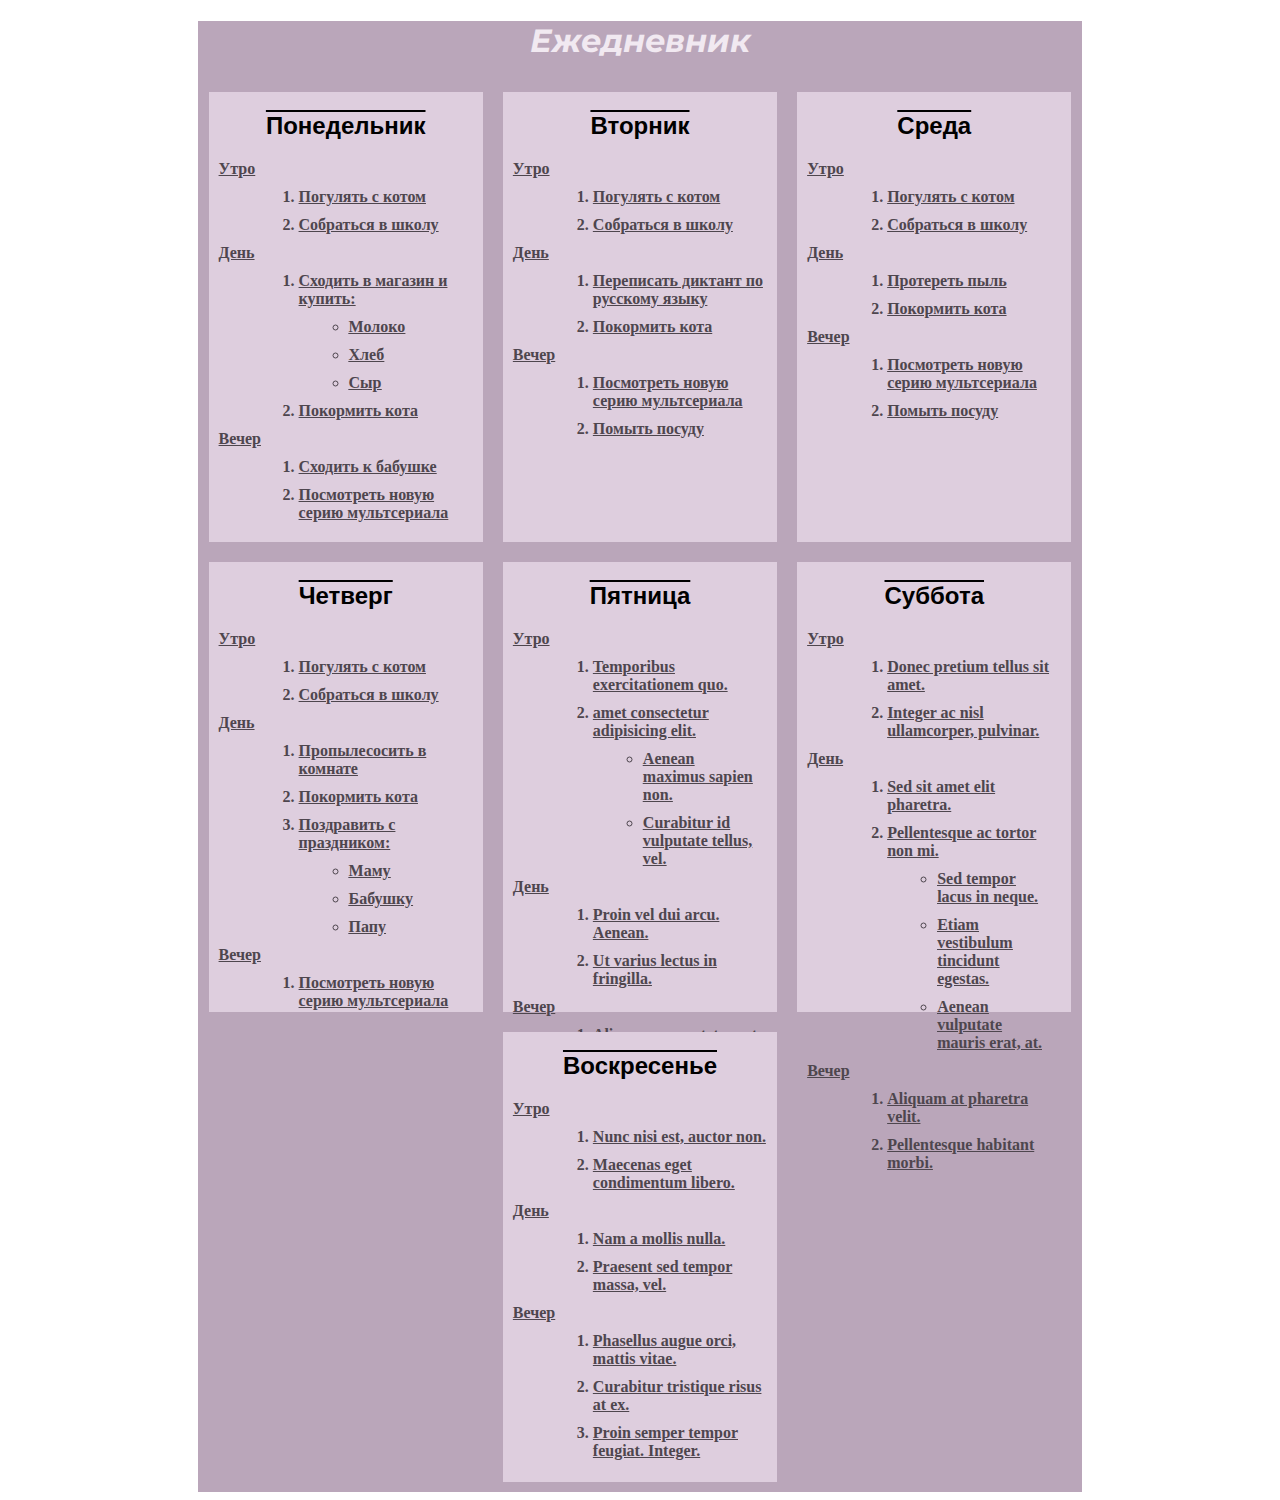
<file: HTML_Projects/lesson_4_creation-of-diary/index.html>
<!DOCTYPE html>
<html>

<head>
  <meta charset="utf-8">
  <meta name="viewport" content="width=device-width">
  <title>My diary</title>
  <link href="style.css" rel="stylesheet" type="text/css" />
  <link href="#" rel="icon">
</head>

<body>  
    <div class="content_main">
        <h1>Ежедневник</h1>
        <div class="week">
            <div class="day">
                <h2>Понедельник</h2>
                <dl>
                    <dt>Утро</dt>
                    <dd>
                        <ol>
                            <li>Погулять с котом</li>
                            <li>Собраться в школу</li>
                        </ol>
                    </dd>
                    <dt>День</dt>
                    <dd>
                        <ol>
                            <li>Сходить в магазин и купить:
                                <ul>
                                    <li>Молоко</li>
                                    <li>Хлеб</li>
                                    <li>Сыр</li>
                                </ul>
                            </li>
                            <li>Покормить кота</li>
                        </ol>
                    </dd>
                    <dt>Вечер</dt>
                    <dd>
                        <ol>
                            <li>Сходить к бабушке</li>
                            <li>Посмотреть новую серию мультсериала</li>
                        </ol>
                    </dd>
                </dl>
            </div>
            <div class="day">
                <h2>Вторник</h2>
                <dl>
                    <dt>Утро</dt>
                    <dd>
                        <ol>
                            <li>Погулять с котом</li>
                            <li>Собраться в школу</li>
                        </ol>
                    </dd>
                    <dt>День</dt>
                    <dd>
                        <ol>
                            <li>Переписать диктант по русскому языку</li>
                            <li>Покормить кота</li>
                        </ol>
                    </dd>
                    <dt>Вечер</dt>
                    <dd>
                        <ol>
                            <li>Посмотреть новую серию мультсериала</li>
                            <li>Помыть посуду</li>
                        </ol>
                    </dd>
                </dl>
            </div>
            <div class="day"><h2>Среда</h2>
               <dl>
                    <dt>Утро</dt>
                    <dd>
                        <ol>
                            <li>Погулять с котом</li>
                            <li>Собраться в школу</li>
                        </ol>
                    </dd>
                    <dt>День</dt>
                    <dd>
                        <ol>
                            <li>Протереть пыль</li>
                            <li>Покормить кота</li>
                        </ol>
                    </dd>
                    <dt>Вечер</dt>
                    <dd>
                        <ol>
                            <li>Посмотреть новую серию мультсериала</li>
                            <li>Помыть посуду</li>
                        </ol>
                    </dd>
                </dl>
            </div>
            <div class="day"><h2>Четверг</h2>
               <dl>
                    <dt>Утро</dt>
                    <dd>
                        <ol>
                            <li>Погулять с котом</li>
                            <li>Собраться в школу</li>
                        </ol>
                    </dd>
                    <dt>День</dt>
                    <dd>
                        <ol>
                            <li>Пропылесосить в комнате</li>
                            <li>Покормить кота</li>
                            <li>Поздравить с праздником:
                                <ul>
                                    <li>Маму</li>
                                    <li>Бабушку</li>
                                    <li>Папу</li>
                                </ul>
                            </li>
                        </ol>
                    </dd>
                    <dt>Вечер</dt>
                    <dd>
                        <ol>
                            <li>Посмотреть новую серию мультсериала</li>
                        </ol>
                    </dd>
                </dl>
            </div>
            <div class="day"><h2>Пятница</h2>
            <dl>
                <dt>Утро</dt>
                <dd>
                    <ol>
                        <li>Temporibus exercitationem quo.</li>
                        <li>amet consectetur adipisicing elit.
                            <ul>
                                <li>Aenean maximus sapien non.</li>
                                <li>Curabitur id vulputate tellus, vel.</li>
                            </ul>
                        </li>
                    </ol>
                </dd>
                <dt>День</dt>
                <dd>
                    <ol>
                        <li>Proin vel dui arcu. Aenean.</li>
                        <li>Ut varius lectus in fringilla.</li>
                    </ol>
                </dd>
                    <dt>Вечер</dt>
                    <dd>
                        <ol>
                            <li>Aliquam consectetur est et turpis.</li>
                            <li>Nullam sed efficitur justo. Ut.</li>
                        </ol>
                    </dd>
            </dl>
            </div>
            <div class="day"><h2>Суббота</h2>
            <dl>
                <dt>Утро</dt>
                <dd>
                    <ol>
                        <li>Donec pretium tellus sit amet.</li>
                        <li>Integer ac nisl ullamcorper, pulvinar.</li>
                    </ol>
                </dd>
                <dt>День</dt>
                <dd>
                    <ol>
                        <li>Sed sit amet elit pharetra.</li>
                        <li>Pellentesque ac tortor non mi.
                            <ul>
                                <li>Sed tempor lacus in neque.</li>
                                <li>Etiam vestibulum tincidunt egestas.</li>
                                <li>Aenean vulputate mauris erat, at.</li>
                            </ul>
                        </li>
                    </ol>
                </dd>
                    <dt>Вечер</dt>
                    <dd>
                        <ol>
                            <li>Aliquam at pharetra velit.</li>
                            <li>Pellentesque habitant morbi.</li>
                        </ol>
                    </dd>
            </dl>
            </div>
            <div class="day"><h2>Воскресенье</h2>
            <dl>
                <dt>Утро</dt>
                <dd>
                    <ol>
                        <li>Nunc nisi est, auctor non.</li>
                        <li>Maecenas eget condimentum libero.</li>
                    </ol>
                </dd>
                <dt>День</dt>
                <dd>
                    <ol>
                        <li>Nam a mollis nulla.</li>
                        <li>Praesent sed tempor massa, vel.</li>
                    </ol>
                </dd>
                    <dt>Вечер</dt>
                    <dd>
                        <ol>
                            <li>Phasellus augue orci, mattis vitae.</li>
                            <li>Curabitur tristique risus at ex.</li>
                            <li>Proin semper tempor feugiat. Integer.</li>
                        </ol>
                    </dd>
            </dl>
            </div>
        </div>
    </div>
</body>


</html>
</file>
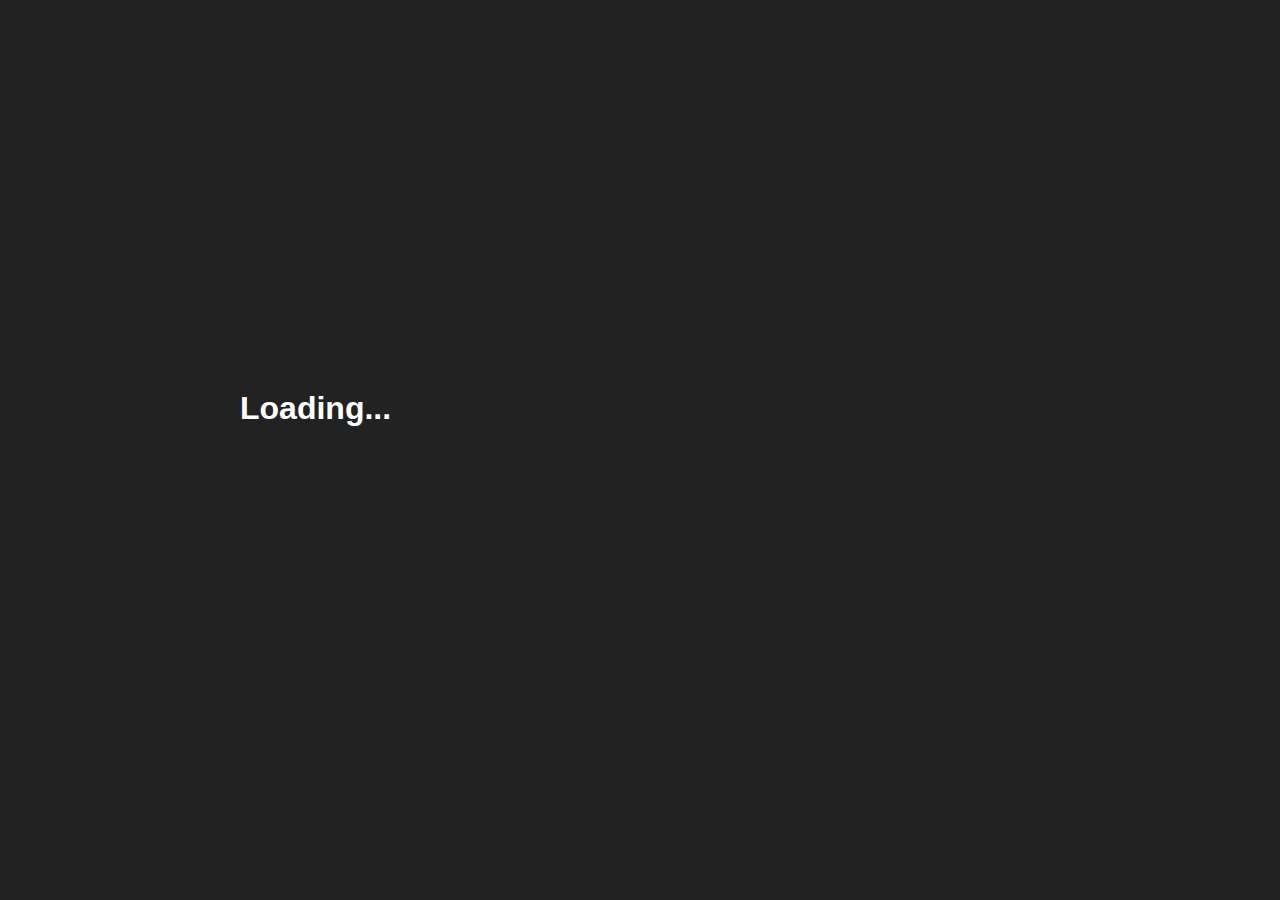
<file: HTML_Projects/lesson_5_loading-screen/index.html>
<!DOCTYPE html>
<html>

<head>
  <meta charset="utf-8">
  <meta name="viewport" content="width=device-width">
  <title>Loading screen</title>
  <link href="style.css" rel="stylesheet" type="text/css" />
  <link href="#" rel="icon">
</head>

<body>  
  <div class="content">
    <h1>
      Loading
      <span class="flashing__dots">...</span>
    </h1>
    <div class="loading__bar"></div>
  </div>
</body>



</html>
</file>
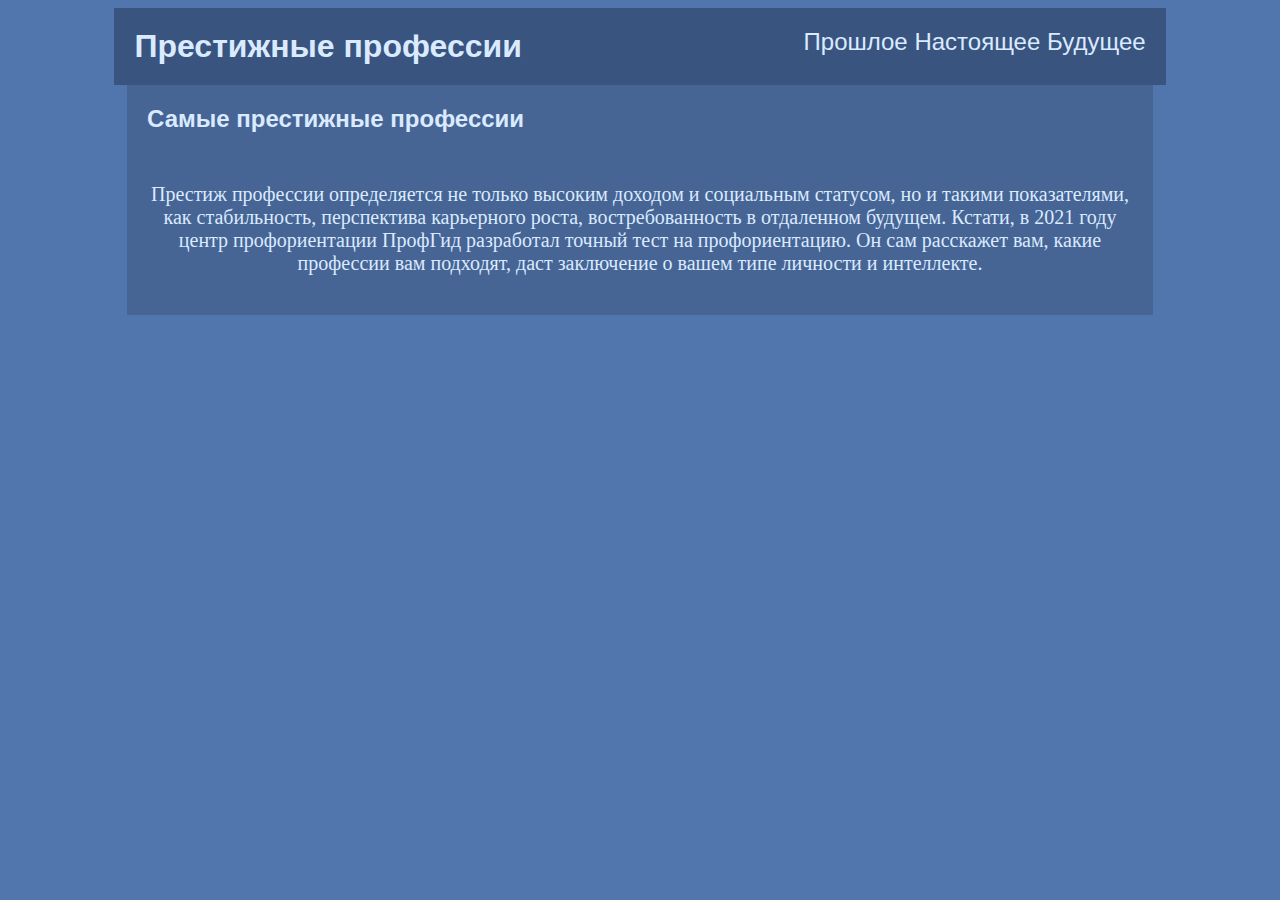
<file: HTML_Projects/lesson_6_prestigious-jobs/index.html>
<!DOCTYPE html>
<html>

<head>
  <meta charset="utf-8">
  <meta name="viewport" content="width=device-width">
  <title>Prestigious jobs</title>
  <link href="style.css" rel="stylesheet" type="text/css" />
  <link href="#" rel="icon">
</head>

<body>  
    <header>
        <div class="main_header">
            <a href="index.html">
                <h1>Престижные профессии</h1>
            </a>
            <div class="menu">
                <a href="past.html">Прошлое</a>
                <a href="present.html">Настоящее</a>
                <a href="future.html">Будущее</a>
            </div>
        </div>
    </header>
    

    <main>
        <div class="main_content">
            <h2>Самые престижные профессии</h2>
            <div class="main_information">
                <p>
                Престиж профессии определяется не только высоким доходом и социальным статусом, но и такими показателями, как стабильность, перспектива карьерного роста, востребованность в отдаленном будущем. Кстати, в 2021 году центр профориентации ПрофГид разработал точный тест на профориентацию. Он сам расскажет вам, какие профессии вам подходят, даст заключение о вашем типе личности и интеллекте.
                </p>
            </div>
        </div>

    </main>

    <footer>
    </footer>

</body>



</html>
</file>
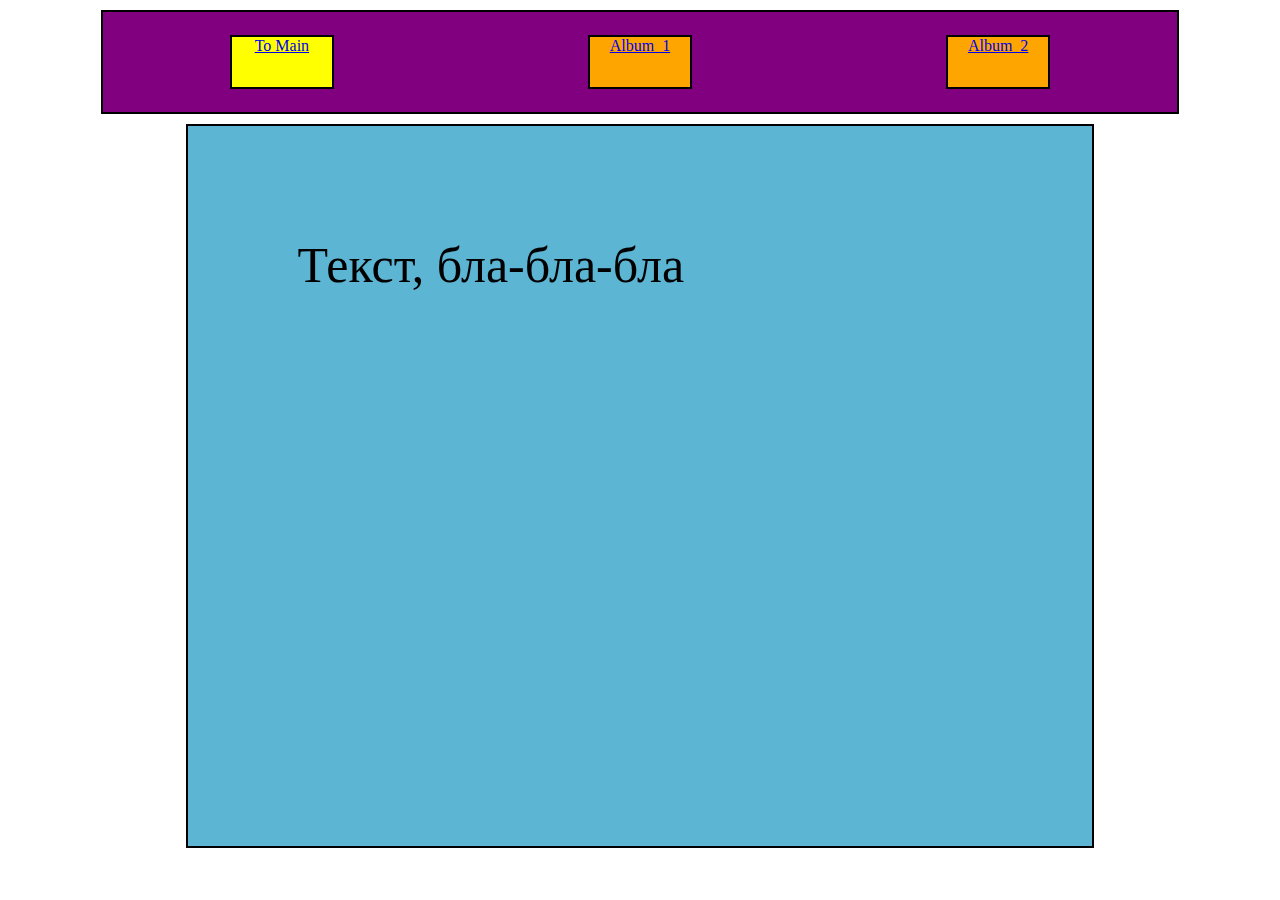
<file: HTML_Projects/Лаборатория/my_family_album/index.html>
<!DOCTYPE html>
<html>

<head>
  <meta charset="utf-8">
  <meta name="viewport" content="width=device-width">
  <title>Main</title>
  <link href="style.css" rel="stylesheet" type="text/css" />
</head>

<body>  

  <div class="header">
    <a class="main_btn" href="index.html">To Main</a>
    <a class="album_btn" href="album_1.html">Album_1</a>
    <a class="album_btn" href="album_2.html">Album_2</a>
  </div>
  <div class="main">
    <div class="text">
      Текст, бла-бла-бла
    </div>
  </div>
</body>

</html>
</file>
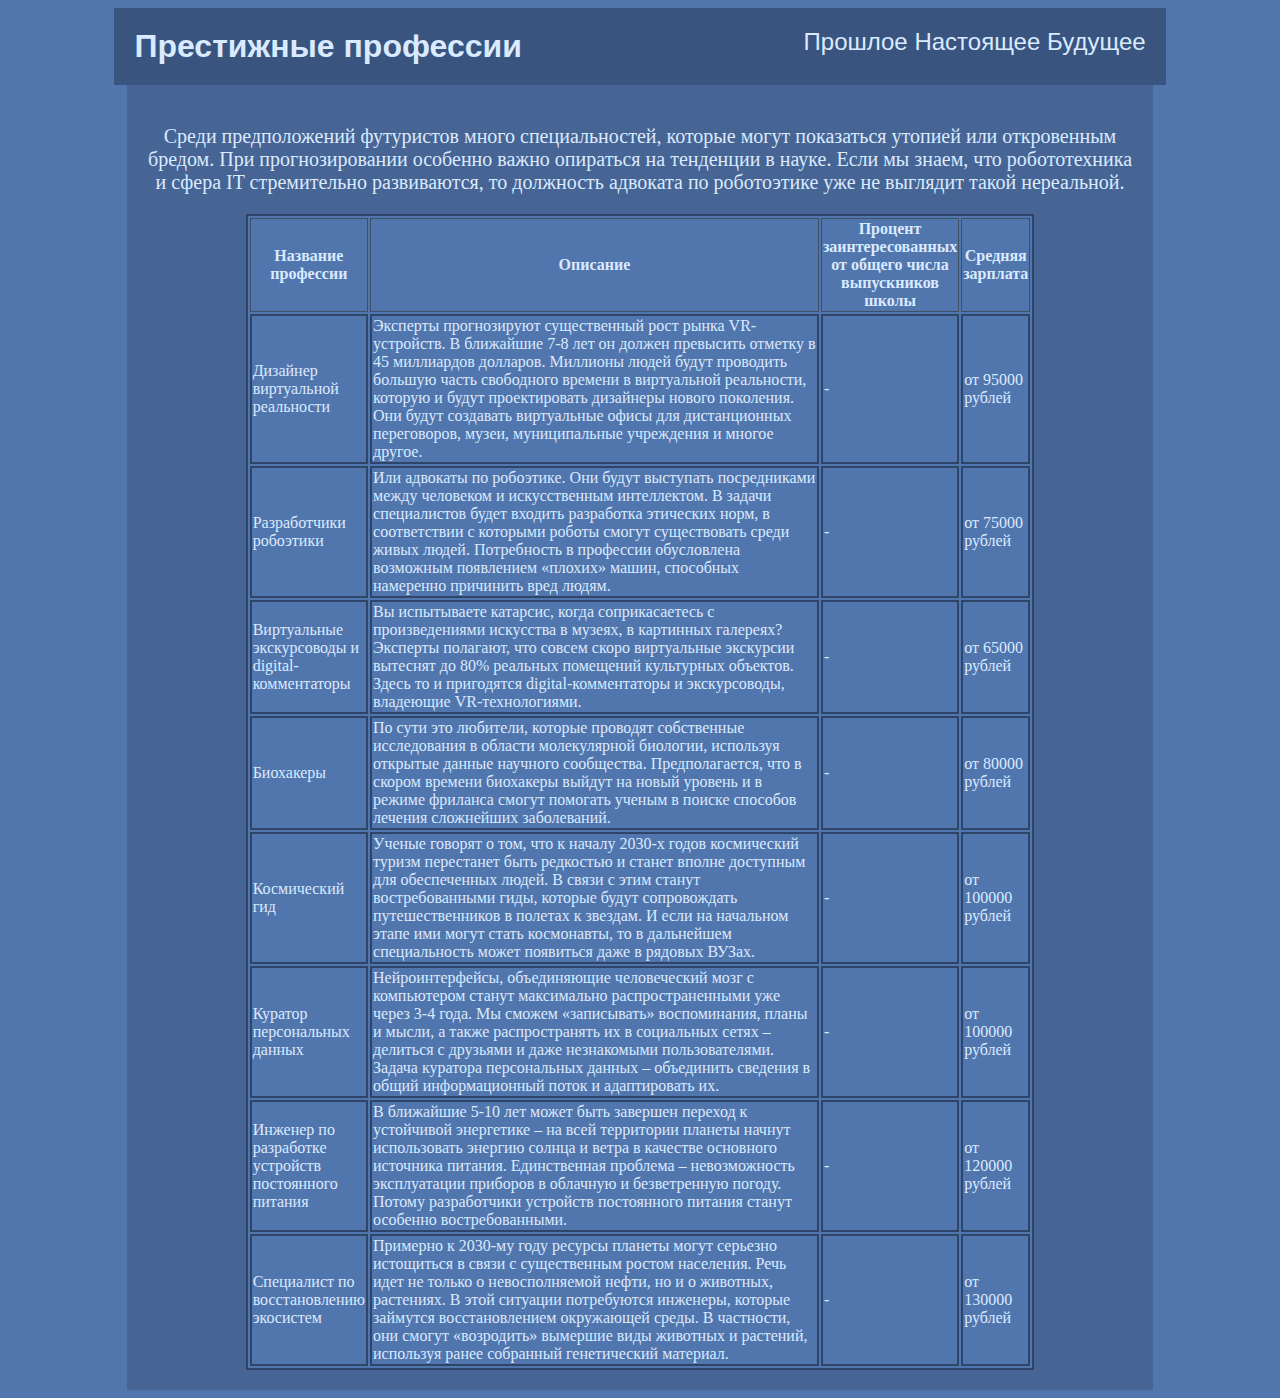
<file: HTML_Projects/lesson_6_prestigious-jobs/future.html>
<!DOCTYPE html>
<html>

<head>
  <meta charset="utf-8">
  <meta name="viewport" content="width=device-width">
  <title>Prestigious jobs</title>
  <link href="style.css" rel="stylesheet" type="text/css" />
  <link href="#" rel="icon">
</head>

<body>  
    <header>
        <div class="main_header">
            <a href="index.html">
                <h1>Престижные профессии</h1>
            </a>
            <div class="menu">
                <a href="past.html">Прошлое</a>
                <a href="present.html">Настоящее</a>
                <a href="future.html">Будущее</a>
            </div>
        </div>
    </header>
    

    <main>
        <div class="main_content">
            <div class="main_information">
                <p>Среди предположений футуристов много специальностей, которые могут
                показаться утопией или откровенным бредом. При прогнозировании
                особенно важно опираться на тенденции в науке. Если мы знаем, что
                робототехника и сфера IT стремительно развиваются, то должность адвоката
                по роботоэтике уже не выглядит такой нереальной.
                </p>
            </div>
            <table class="table">
                <tr>
                    <th>Название профессии</th>
                    <th>Описание</th>
                    <th>Процент заинтересованных от общего числа выпускников школы</th>
                    <th>Средняя зарплата</th>
                </tr>
                <tr>
                    <td>Дизайнер виртуальной реальности</td>
                    <td>Эксперты прогнозируют существенный рост рынка VR-устройств. В ближайшие 7-8 лет он должен превысить отметку в 45 миллиардов долларов. Миллионы людей будут проводить большую часть свободного времени в виртуальной реальности, которую и будут проектировать дизайнеры нового поколения. Они будут создавать виртуальные офисы для дистанционных переговоров, музеи, муниципальные учреждения и многое другое.</td>
                    <td>-</td>
                    <td>от 95000 рублей</td>
                </tr>
                <tr>
                    <td>Разработчики робоэтики</td>
                    <td>Или адвокаты по робоэтике. Они будут выступать посредниками между человеком и искусственным интеллектом. В задачи специалистов будет входить разработка этических норм, в соответствии с которыми роботы смогут существовать среди живых людей. Потребность в профессии обусловлена возможным появлением «плохих» машин, способных намеренно причинить вред людям.</td>
                    <td>-</td>
                    <td>от 75000 рублей</td>
                </tr>
                <tr>
                    <td>Виртуальные экскурсоводы и digital-комментаторы</td>
                    <td>Вы испытываете катарсис, когда соприкасаетесь с произведениями искусства в музеях, в картинных галереях? Эксперты полагают, что совсем скоро виртуальные экскурсии вытеснят до 80% реальных помещений культурных объектов. Здесь то и пригодятся digital-комментаторы и экскурсоводы, владеющие VR-технологиями.</td>
                    <td>-</td>
                    <td>от 65000 рублей</td>
                </tr>
                <tr>
                    <td>Биохакеры</td>
                    <td>По сути это любители, которые проводят собственные исследования в области молекулярной биологии, используя открытые данные научного сообщества. Предполагается, что в скором времени биохакеры выйдут на новый уровень и в режиме фриланса смогут помогать ученым в поиске способов лечения сложнейших заболеваний.</td>
                    <td>-</td>
                    <td>от 80000 рублей</td>
                </tr>
                <tr>
                    <td>Космический гид</td>
                    <td>Ученые говорят о том, что к началу 2030-х годов космический туризм перестанет быть редкостью и станет вполне доступным для обеспеченных людей. В связи с этим станут востребованными гиды, которые будут сопровождать путешественников в полетах к звездам. И если на начальном этапе ими могут стать космонавты, то в дальнейшем специальность может появиться даже в рядовых ВУЗах.</td>
                    <td>-</td>
                    <td>от 100000 рублей</td>
                </tr>
                <tr>
                    <td>Куратор персональных данных</td>
                    <td>Нейроинтерфейсы, объединяющие человеческий мозг с компьютером станут максимально распространенными уже через 3-4 года. Мы сможем «записывать» воспоминания, планы и мысли, а также распространять их в социальных сетях – делиться с друзьями и даже незнакомыми пользователями. Задача куратора персональных данных – объединить сведения в общий информационный поток и адаптировать их.</td>
                    <td>-</td>
                    <td>от 100000 рублей</td>
                </tr>
                <tr>
                    <td>Инженер по разработке устройств постоянного питания</td>
                    <td>В ближайшие 5-10 лет может быть завершен переход к устойчивой энергетике – на всей территории планеты начнут использовать энергию солнца и ветра в качестве основного источника питания. Единственная проблема – невозможность эксплуатации приборов в облачную и безветренную погоду. Потому разработчики устройств постоянного питания станут особенно востребованными.</td>
                    <td>-</td>
                    <td>от 120000 рублей</td>
                </tr>
                <tr>
                    <td>Специалист по восстановлению экосистем</td>
                    <td>Примерно к 2030-му году ресурсы планеты могут серьезно истощиться в связи с существенным ростом населения. Речь идет не только о невосполняемой нефти, но и о животных, растениях. В этой ситуации потребуются инженеры, которые займутся восстановлением окружающей среды. В частности, они смогут «возродить» вымершие виды животных и растений, используя ранее собранный генетический материал.</td>
                    <td>-</td>
                    <td>от 130000 рублей</td>
                </tr>
            </table>
        </div>
    </main>

    <footer>
    </footer>

</body>



</html>
</file>
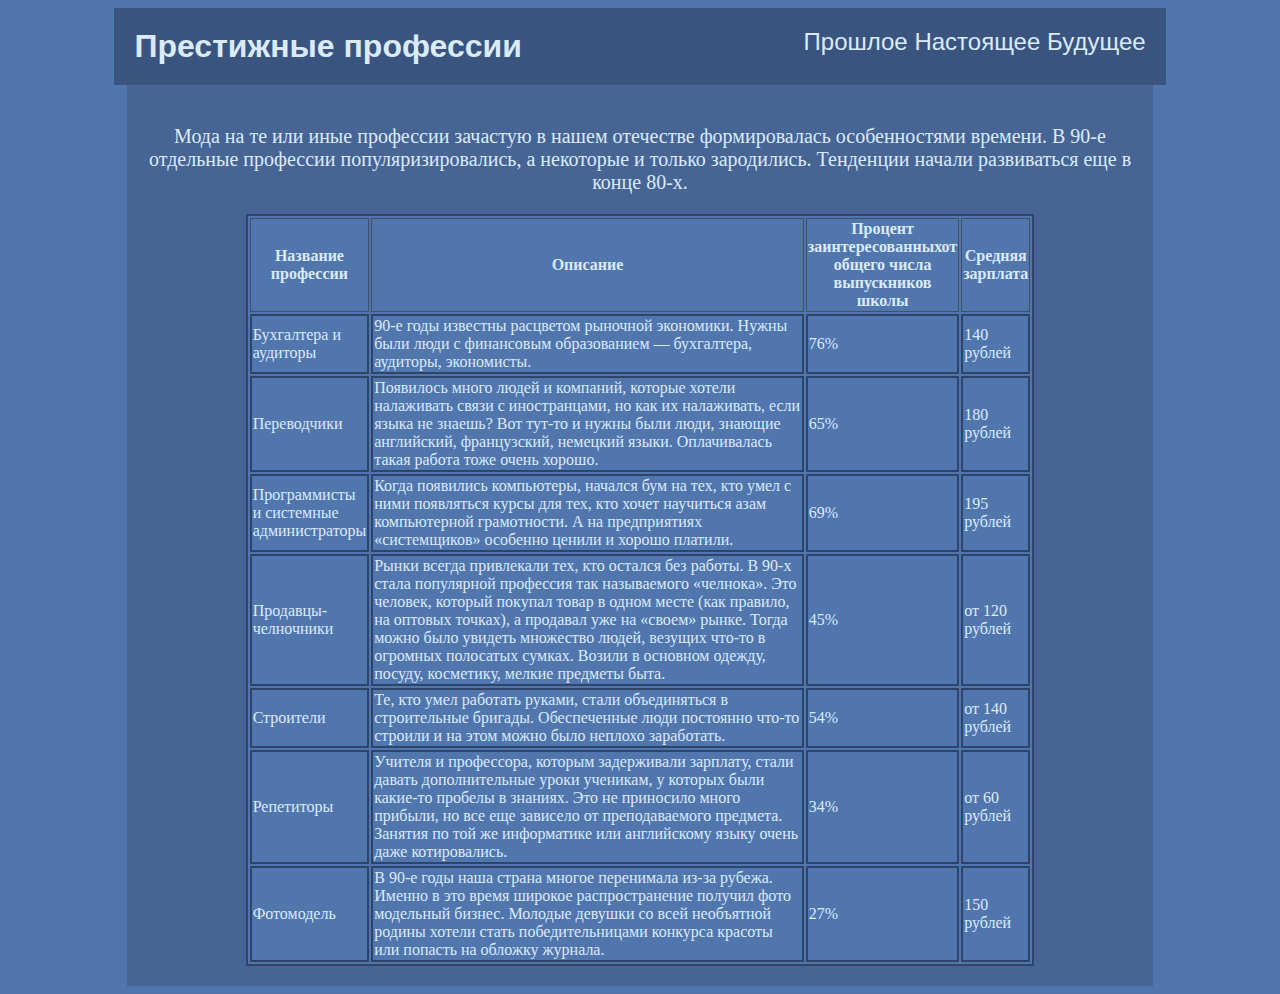
<file: HTML_Projects/lesson_6_prestigious-jobs/past.html>
<!DOCTYPE html>
<html>

<head>
  <meta charset="utf-8">
  <meta name="viewport" content="width=device-width">
  <title>Prestigious jobs</title>
  <link href="style.css" rel="stylesheet" type="text/css" />
  <link href="#" rel="icon">
</head>

<body>  
    <header>
        <div class="main_header">
            <a href="index.html">
                <h1>Престижные профессии</h1>
            </a>
            <div class="menu">
                <a href="past.html">Прошлое</a>
                <a href="present.html">Настоящее</a>
                <a href="future.html">Будущее</a>
            </div>
        </div>
    </header>
    

    <main>
        <div class="main_content">
            <div class="main_information">
                    <p>Мода на те или иные профессии зачастую в нашем отечестве формировалась
                        особенностями времени. В 90-е отдельные профессии популяризировались,
                        а некоторые и только зародились. Тенденции начали развиваться еще в конце
                        80-х.
                    </p>
            </div>
            <table class="table">
                <thead>
                    <tr>
                        <th>Название профессии</th>
                        <th>Описание</th>
                        <th>Процент заинтересованныхот общего числа выпускников школы</th>
                        <th>Средняя зарплата</th>
                    </tr>
                </thead>
                <tbody>
                    <tr>
                        <td>Бухгалтера и аудиторы</td>
                        <td>90-е годы известны
                        расцветом рыночной
                        экономики. Нужны были
                        люди с финансовым
                        образованием —
                        бухгалтера, аудиторы,
                        экономисты.</td>
                        <td>76%</td>
                        <td>140 рублей</td>
                    </tr>
                    <tr>
                        <td>Переводчики</td>
                        <td>Появилось много людей и компаний, которые хотели налаживать связи с иностранцами, но как их налаживать, если языка не знаешь? Вот тут-то и нужны были люди, знающие английский, французский, немецкий языки. Оплачивалась такая работа тоже очень хорошо.</td>
                        <td>65%</td>
                        <td>180 рублей</td>
                    </tr>
                    <tr>
                        <td>Программисты и системные администраторы</td>
                        <td>Когда появились компьютеры, начался бум на тех, кто умел с ними появляться курсы для тех, кто хочет научиться азам компьютерной грамотности. А на предприятиях «системщиков» особенно ценили и хорошо платили.</td>
                        <td>69%</td>
                        <td>195 рублей</td>
                    </tr>
                    <tr>
                        <td>Продавцы-челночники</td>
                        <td>Рынки всегда привлекали тех, кто остался без работы. В 90-х стала популярной профессия так называемого «челнока». Это человек, который покупал товар в одном месте (как правило, на оптовых точках), а продавал уже на «своем» рынке. Тогда можно было увидеть множество людей, везущих что-то в огромных полосатых сумках. Возили в основном одежду, посуду, косметику, мелкие предметы быта.</td>
                        <td>45%</td>
                        <td>от 120 рублей</td>
                    </tr>
                    <tr>
                        <td>Строители</td>
                        <td>Те, кто умел работать руками, стали объединяться в строительные бригады. Обеспеченные люди постоянно что-то строили и на этом можно было неплохо заработать.</td>
                        <td>54%</td>
                        <td>от 140 рублей</td>
                    </tr>
                    <tr>
                        <td>Репетиторы</td>
                        <td>Учителя и профессора, которым задерживали зарплату, стали давать дополнительные уроки ученикам, у которых были какие-то пробелы в знаниях. Это не приносило много прибыли, но все еще зависело от преподаваемого предмета. Занятия по той же информатике или английскому языку очень даже котировались.</td>
                        <td>34%</td>
                        <td>от 60 рублей</td>
                    </tr>
                    <tr>
                        <td>Фотомодель</td>
                        <td>В 90-е годы наша страна многое перенимала из-за рубежа. Именно в это время широкое распространение получил фото модельный бизнес. Молодые девушки со всей необъятной родины хотели стать победительницами конкурса красоты или попасть на обложку журнала.</td>
                        <td>27%</td>
                        <td>150 рублей</td>
                    </tr>
                </tbody>
            </table>
        </div>
    </main>

    <footer>
    </footer>

</body>



</html>
</file>
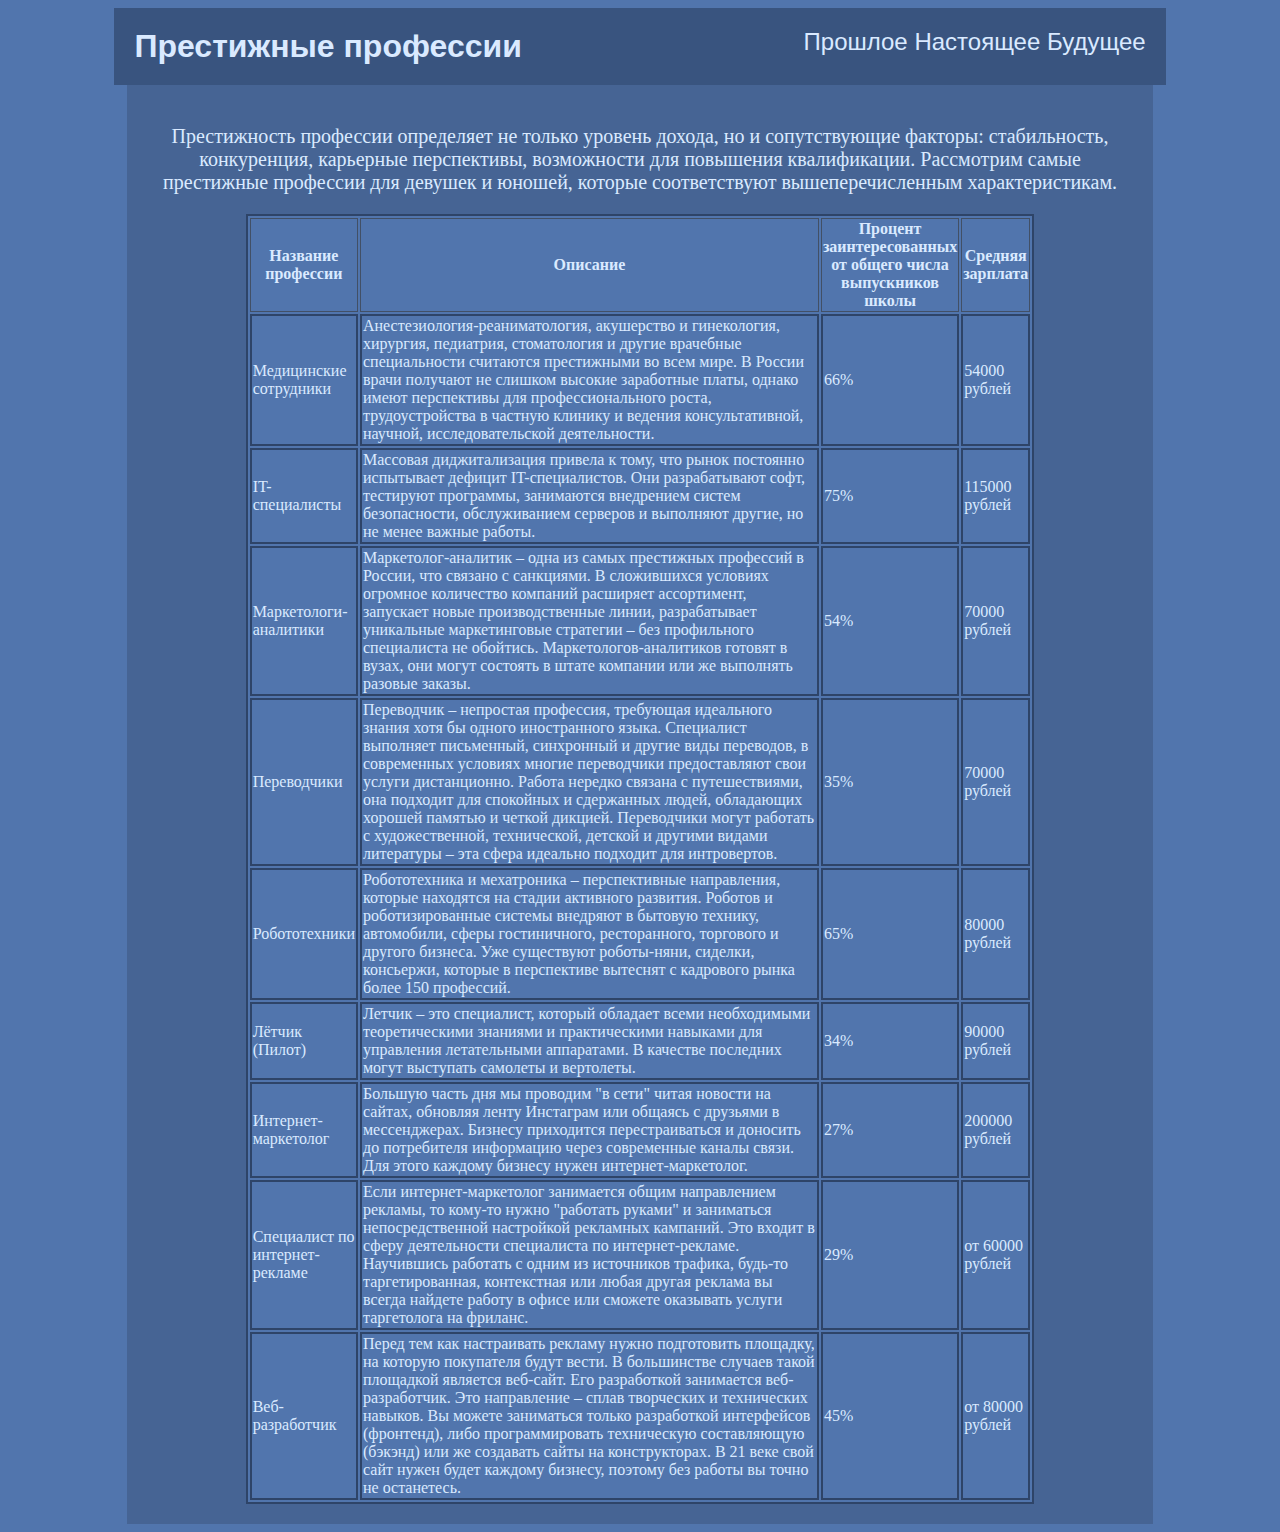
<file: HTML_Projects/lesson_6_prestigious-jobs/present.html>
<!DOCTYPE html>
<html>

<head>
  <meta charset="utf-8">
  <meta name="viewport" content="width=device-width">
  <title>Prestigious jobs</title>
  <link href="style.css" rel="stylesheet" type="text/css" />
  <link href="#" rel="icon">
</head>

<body>  
    <header>
        <div class="main_header">
            <a href="index.html">
                <h1>Престижные профессии</h1>
            </a>
            <div class="menu">
                <a href="past.html">Прошлое</a>
                <a href="present.html">Настоящее</a>
                <a href="future.html">Будущее</a>
            </div>
        </div>
    </header>
    

    <main>
        <div class="main_content">
            <div class="main_information">
                <p>Престижность профессии определяет не только уровень дохода, но и
                сопутствующие факторы: стабильность, конкуренция, карьерные
                перспективы, возможности для повышения квалификации. Рассмотрим самые престижные профессии для девушек и юношей, которые
                соответствуют вышеперечисленным характеристикам.
                </p>
            </div>
            <table class="table">
                <tr>
                    <th>Название профессии</th>
                    <th>Описание</th>
                    <th>Процент заинтересованных от общего числа выпускников школы</th>
                    <th>Средняя зарплата</th>
                </tr>
                <tr>
                    <td>Медицинские сотрудники</td>
                    <td>Анестезиология-реаниматология, акушерство и гинекология, хирургия, педиатрия, стоматология и другие врачебные специальности считаются престижными во всем мире. В России врачи получают не слишком высокие заработные платы, однако имеют перспективы для профессионального роста, трудоустройства в частную клинику и ведения консультативной, научной, исследовательской деятельности.</td>
                    <td>66%</td>
                    <td>54000 рублей</td>
                </tr>
                <tr>
                    <td>IT-специалисты</td>
                    <td>Массовая диджитализация привела к тому, что рынок постоянно испытывает дефицит IT-специалистов. Они разрабатывают софт, тестируют программы, занимаются внедрением систем безопасности, обслуживанием серверов и выполняют другие, но не менее важные работы.</td>
                    <td>75%</td>
                    <td>115000 рублей</td>
                </tr>
                <tr>
                    <td>Маркетологи-аналитики</td>
                    <td>Маркетолог-аналитик – одна из самых престижных профессий в России, что связано с санкциями. В сложившихся условиях огромное количество компаний расширяет ассортимент, запускает новые производственные линии, разрабатывает уникальные маркетинговые стратегии – без профильного специалиста не обойтись. Маркетологов-аналитиков готовят в вузах, они могут состоять в штате компании или же выполнять разовые заказы.</td>
                    <td>54%</td>
                    <td>70000 рублей</td>
                </tr>
                <tr>
                    <td>Переводчики</td>
                    <td>Переводчик – непростая профессия, требующая идеального знания хотя бы одного иностранного языка. Специалист выполняет письменный, синхронный и другие виды переводов, в современных условиях многие переводчики предоставляют свои услуги дистанционно. Работа нередко связана с путешествиями, она подходит для спокойных и сдержанных людей, обладающих хорошей памятью и четкой дикцией. Переводчики могут работать с художественной, технической, детской и другими видами литературы – эта сфера идеально подходит для интровертов.</td>
                    <td>35%</td>
                    <td>70000 рублей</td>
                </tr>
                <tr>
                    <td>Робототехники</td>
                    <td>Робототехника и мехатроника – перспективные направления, которые находятся на стадии активного развития. Роботов и роботизированные системы внедряют в бытовую технику, автомобили, сферы гостиничного, ресторанного, торгового и другого бизнеса. Уже существуют роботы-няни, сиделки, консьержи, которые в перспективе вытеснят с кадрового рынка более 150 профессий.</td>
                    <td>65%</td>
                    <td>80000 рублей</td>
                </tr>
                <tr>
                    <td>Лётчик (Пилот)</td>
                    <td>Летчик – это специалист, который обладает всеми необходимыми теоретическими знаниями и практическими навыками для управления летательными аппаратами. В качестве последних могут выступать самолеты и вертолеты.</td>
                    <td>34%</td>
                    <td>90000 рублей</td>
                </tr>
                <tr>
                    <td>Интернет-маркетолог</td>
                    <td>Большую часть дня мы проводим "в сети" читая новости на сайтах, обновляя ленту Инстаграм или общаясь с друзьями в мессенджерах. Бизнесу приходится перестраиваться и доносить до потребителя информацию через современные каналы связи. Для этого каждому бизнесу нужен интернет-маркетолог.</td>
                    <td>27%</td>
                    <td>200000 рублей</td>
                </tr>
                <tr>
                    <td>Специалист по интернет-рекламе</td>
                    <td>Если интернет-маркетолог занимается общим направлением рекламы, то кому-то нужно "работать руками" и заниматься непосредственной настройкой рекламных кампаний. Это входит в сферу деятельности специалиста по интернет-рекламе. Научившись работать с одним из источников трафика, будь-то таргетированная, контекстная или любая другая реклама вы всегда найдете работу в офисе или сможете оказывать услуги таргетолога на фриланс.</td>
                    <td>29%</td>
                    <td>от 60000 рублей</td>
                </tr>
                <tr>
                    <td>Веб-разработчик</td>
                    <td>Перед тем как настраивать рекламу нужно подготовить площадку, на которую покупателя будут вести. В большинстве случаев такой площадкой является веб-сайт. Его разработкой занимается веб-разработчик. Это направление – сплав творческих и технических навыков. Вы можете заниматься только разработкой интерфейсов (фронтенд), либо программировать техническую составляющую (бэкэнд) или же создавать сайты на конструкторах. В 21 веке свой сайт нужен будет каждому бизнесу, поэтому без работы вы точно не останетесь.</td>
                    <td>45%</td>
                    <td>от 80000 рублей</td>
                </tr>
            </table>
        </div>
    </main>

    <footer>
    </footer>

</body>



</html>
</file>
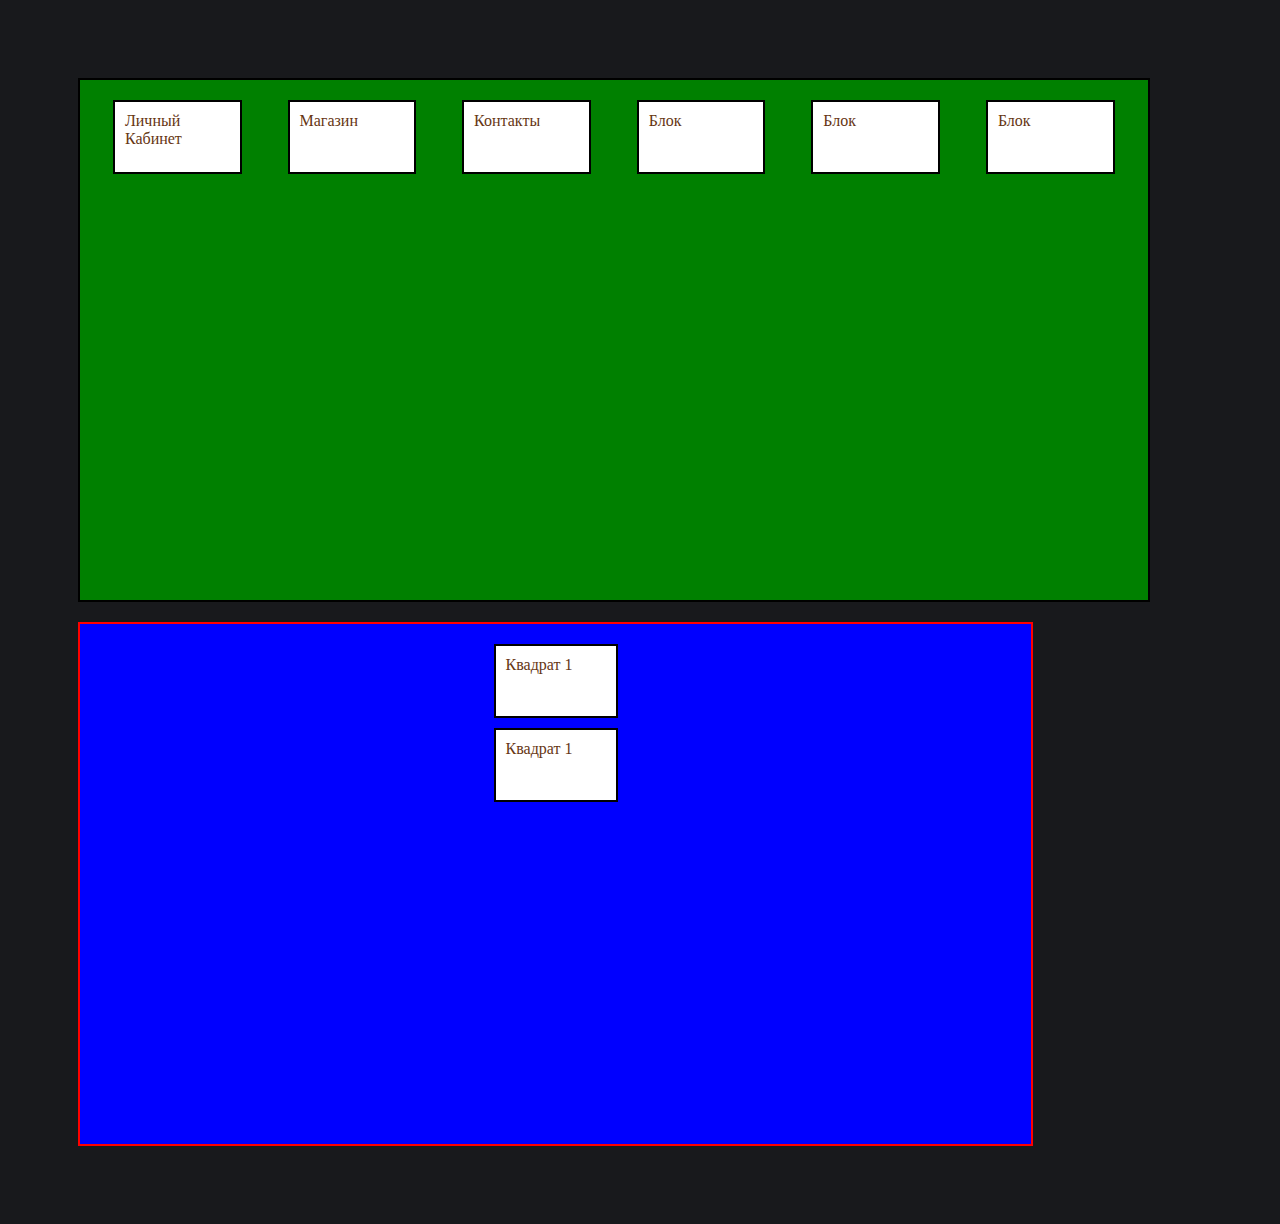
<file: HTML_Projects/Лаборатория/Squares.html>
<!DOCTYPE html>
<html>

<head>
  <meta charset="utf-8">
  <meta name="viewport" content="width=device-width">
  <title>Квадраты</title>
  <link href="style.css" rel="stylesheet" type="text/css" />
</head>

<body>  
  <div class="cap">
    <div class="Square_1">Личный Кабинет</div>
    <div class="Square_1">Магазин</div>
	<div class="Square_1">Контакты</div>
	<div class="Square_1">Блок</div>
	<div class="Square_1">Блок</div>
	<div class="Square_1">Блок</div>
  </div>
  <div class="main">
    <div class="Square_1">Квадрат 1</div>
    <div class="Square_1">Квадрат 1</div>
  </div>
</body>

</html>
</file>
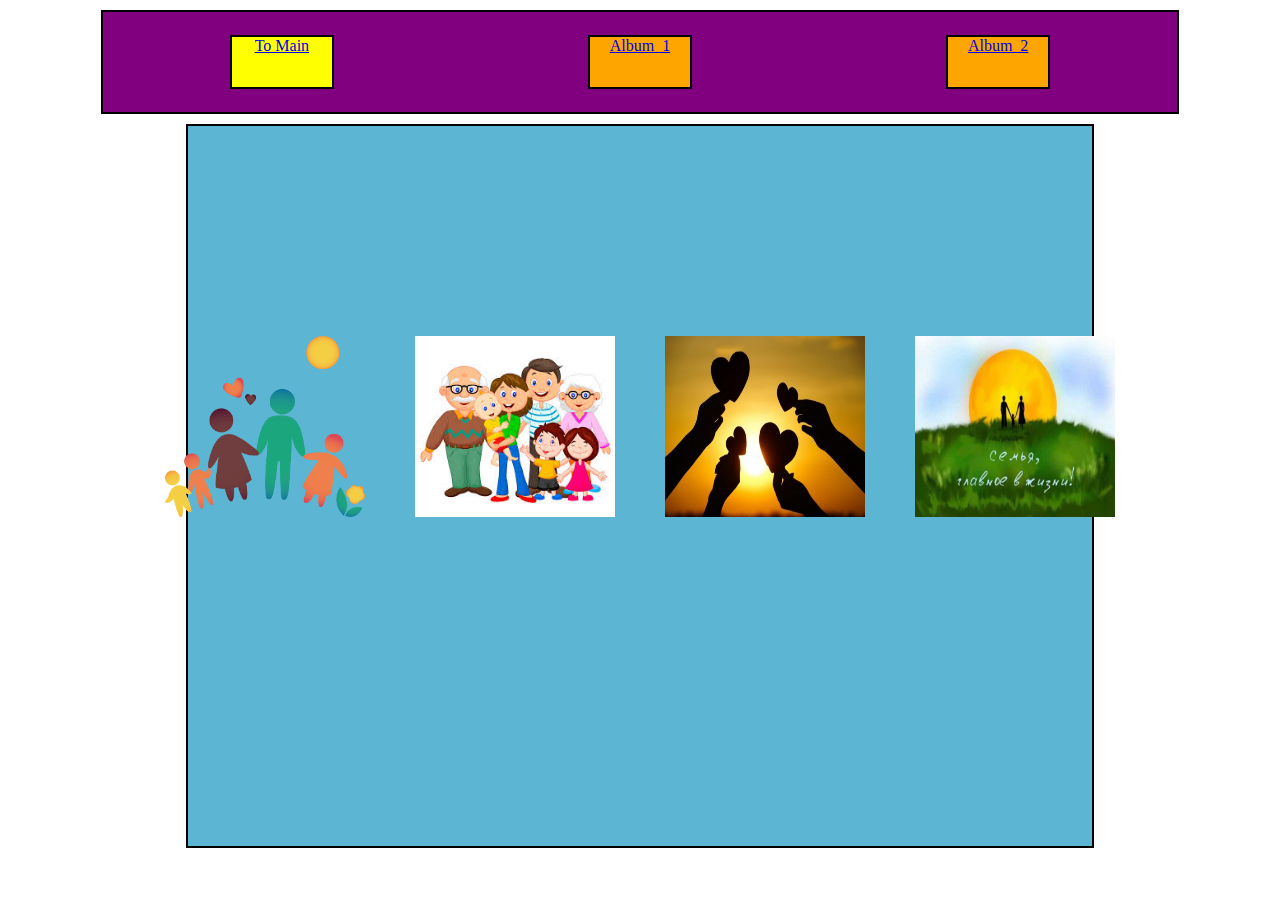
<file: HTML_Projects/Лаборатория/my_family_album/album_1.html>
<!DOCTYPE html>
<html>

<head>
  <meta charset="utf-8">
  <meta name="viewport" content="width=device-width">
  <title>Album_1</title>
  <link href="style.css" rel="stylesheet" type="text/css" />
</head>

<body>  

  <div class="header">
    <a class="main_btn" href="index.html">To Main</a>
    <a class="album_btn" href="album_1.html">Album_1</a>
    <a class="album_btn" href="album_2.html">Album_2</a>
    </div>
  </div>
  <div class="main">
    <div class="image">
      <img src="1-2.png" width=200px>
      <img src="image12.png" width=200px>
      <img src="2-3.jpg" width=200px>
      <img src="Semya1.jpg" width=200px>
    </div>    
  </div>
  </div>
</body>

</html>
</file>
<file: HTML_Projects/lesson_4_creation-of-diary/style.css>
@import url('https://fonts.googleapis.com/css2?family=Montserrat:wght@100&display=swap');

.content_main {
    width: 70%;
    background-color: #BAA6BA;
    margin-left: auto;
    margin-right: auto;
}
h1 {
    font-family: 'Montserrat', sans-serif;
    color: #f1e9f1;
    font-style: italic;
    text-align: center;
}
.day {
    background-color: #decede;
    width: 31%;
    height: 450px;
    margin: 10px;
}
.week {
    display: flex;
    flex-wrap: wrap;
    justify-content: center;
}
dt {
    text-decoration: underline;
    text-align: left;
    font-weight: 700;
    color: #4e464e;
    margin: 10px;
}
h2 {
    text-decoration: overline;
    color: black;
    font-style: normal;
    font-family: sans-serif;
    text-align: center;
}
li {
    text-decoration: underline;
    text-align: left;
    font-weight: 700;
    color: #4e464e;
    margin: 10px;
}
</file>
<file: HTML_Projects/lesson_5_loading-screen/style.css>
body {
    display: flex;
    color: #fff;
    background-color: #222;
    justify-content: center;
    align-items: center;
    font-family: sans-serif;
    height: calc(100vh - 100px);
    overflow: hidden;
}

.content {
    width: 800px;
}

.loading__bar {
    border-radius: 10px;
    width: 0px;
    height: 50px;
    background-color: #F498AD;
    display: none;
}

.content:hover .loading__bar {
    display: block;
    animation: color-change 10s 1 alternate linear forwards, loading 10s 1 forwards 0.1s ;
}

@keyframes loading {
    from {
        width: 20px;
    }
    to {
        width: 500px;
    }
}

@keyframes color-change {
    from {
        background-color: #F498AD;
    }
    50% {
        background-color: #7F6EDB;
    }
    to {
        background-color: #2E9AFF;
    }
}
@keyframes flash_dots {
    from {
        width: 0;
    }
    to {
        width: 100%;
    }
}
.flashing__dots {
    position: absolute;
    overflow: hidden;
    animation: flash_dots 2s infinite normal running cubic-bezier(0.895, 0.03, 0.685, 0.22) both;
}
</file>
<file: HTML_Projects/lesson_6_prestigious-jobs/style.css>
body {
    background-color: #5175AD;
    color: #DAEAFF;
}
.main_header {
    height: 100%;
    width: 80%;
    background-color: #39547f;
    display: flex;
    padding: 20px;
    font-family: PT Sans, sans-serif;
    margin: auto;
    justify-content: space-between;
}
a {
    text-decoration: none;
    color: inherit;
}
h1 {
    margin-left: 20px;
    margin: 0;
}
.menu {
    padding: auto;
    margin: 0;
    font-size: 24px;
}
.main_content {
    margin: 0 auto;
    background-color: #466494;
    height: auto;
    width: 78%;
    padding: 20px;
}
.main_content > h2 {
    font-family: PT Sans, sans-serif;
    margin-top: 0px;
    margin-bottom: 30px;
}
.main_information {
    display: flex;
    font-size: 20px;
}
.main_information > div > p {
    margin: 10px 20px;
}
.main_information > img {
    margin: 20px
}
.main_information > p {
    text-align: center;
}
.table {
    margin: auto;
    background-color: #5175AD;
    width: 80%;
    height: 45%;
    border: #2e4468 2px solid;
}
td {
    border: #2e4468 2px solid;
}
th:nth-child(2) {
    width: 60%;
}
th:nth-child(3) {
    width: 1%
}
th {
    border: #425066 1px solid;
}
</file>
<file: HTML_Projects/Лаборатория/my_family_album/style.css>
.main {
    background-color: rgb(92, 181, 211);
    height: 700px;
    width: 70%;
    margin: 0 auto;
    padding: 10px;
    font-size: 50px;
    border: 2px solid black;
    margin-top: 10px;
}
.header {
    background-color: purple;
    height: 100px;
    width: 85%;
    margin: 10px auto 0;
    display: flex;
    justify-content: space-around;
    align-items: center;
    border: 2px solid black;
}
.album_btn {
    background-color: orange;
    height: 50%;
    width: 100px;
    margin: 10px auto;
    text-align: center;
    border: 2px solid black;
}
.main_btn {
    background-color: yellow;
    height: 50%;
    width: 100px;
    margin: 10px auto;
    display: block;
    text-align: center;
    border: 2px solid black;
}
.text {
    margin: 100px;
}
.image {
    margin-top: 200px; 
    display: flex; 
    justify-content: center; 
    gap: 50px;
}
</file>
<file: HTML_Projects/Лаборатория/style.css>
body {
      padding: 50px;
      background-color: #18191C;
      color: #fff;
      font-size: 16px;
}
.cap {
	width: 90%;
	height: 500px;
	background-color: green;
	border: solid 2px black;
	padding: 10px;
	margin: 20px;
	display: flex;
	flex-direction: row;
	flex-wrap: wrap;
	align-items: start;
	justify-content: start;
}
.main {
	width: 80%;
	height: 500px;
	background-color: blue;
	border: solid 2px black;
	padding: 10px;
	margin: 20px;
	border-color: red;
}
.Square_1 {
	height: 50px;
	width: 10%;
	min-width: 100px;
	background-color: #FFFFFF;
	color: #663613;
	border: solid 2px black;
	padding: 10px;
	margin: 10px auto;
}
</file>
